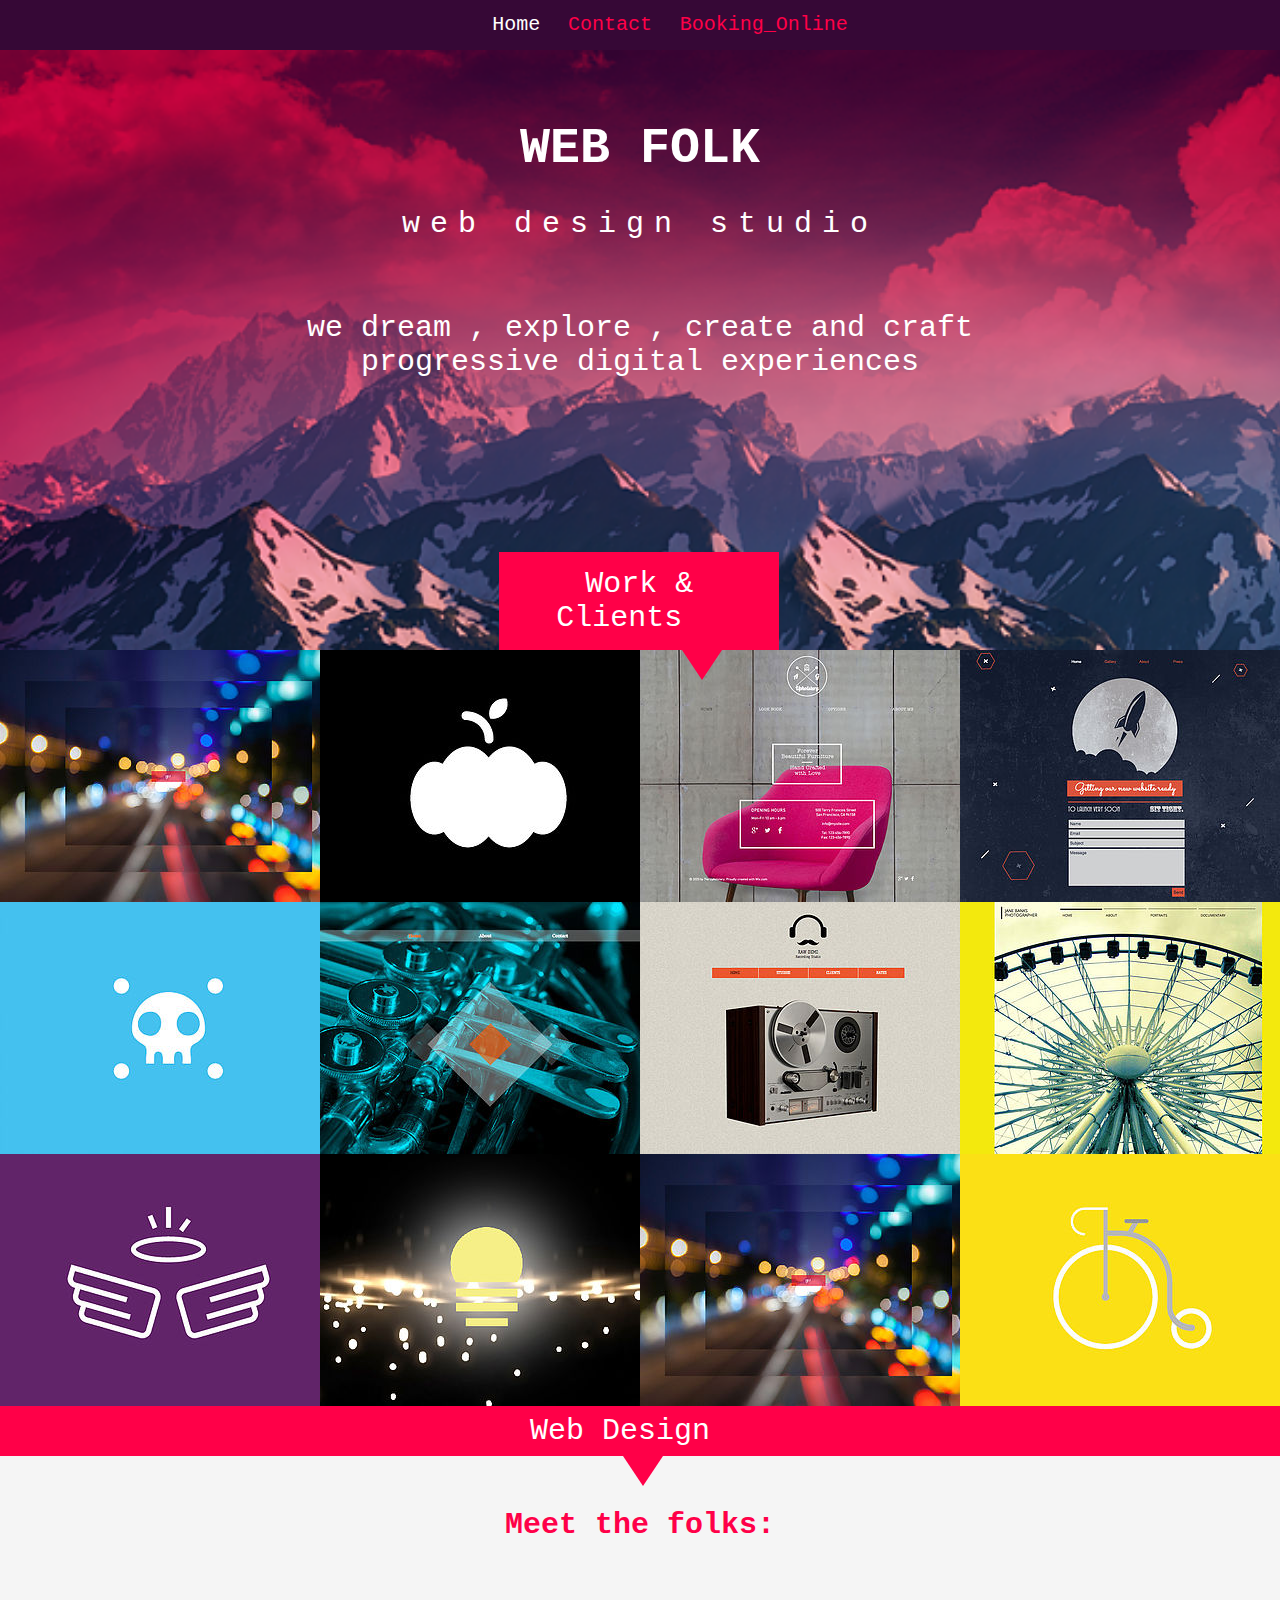
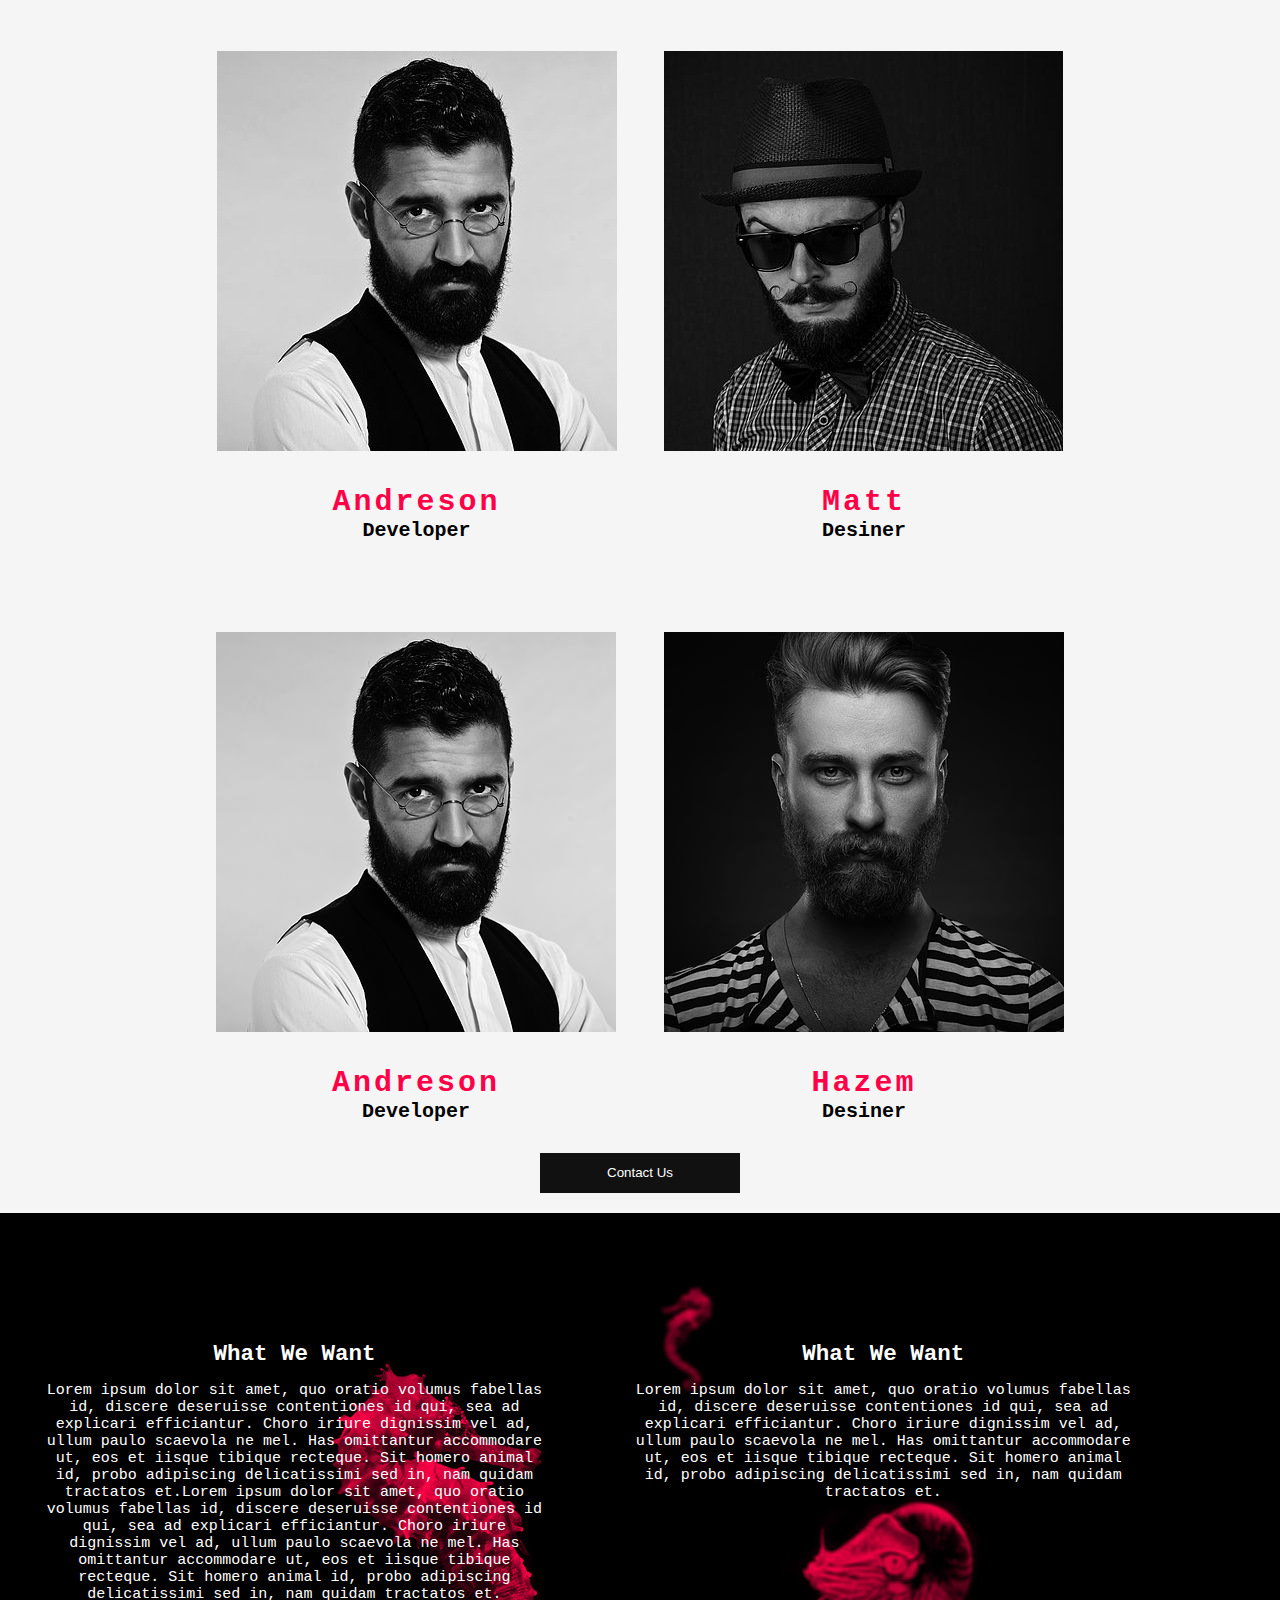
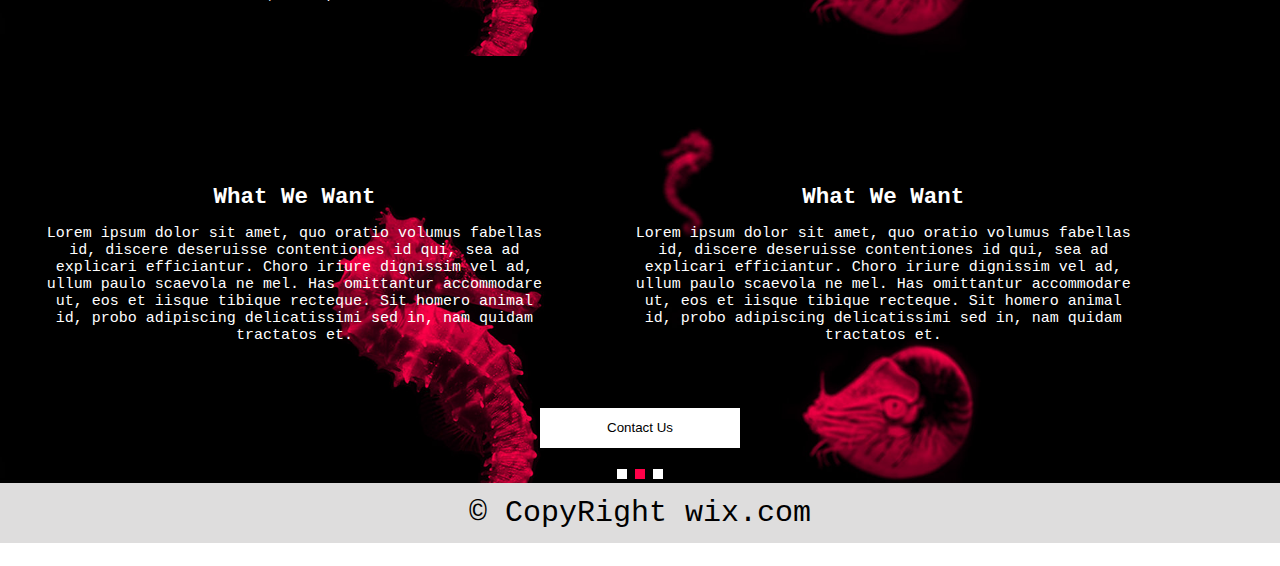
<file: index.html>
<!DOCTYPE html>
<html>
    <head>
        <meta charset="utf-8" />
        <meta name="description" content="My Tempelet" />
        <title>Hello!</title>
        <link rel="stylesheet" href="css/style.css" />
        <link rel="shortcut icon" href="images/favicon.ico" type="image/x-icon">
    </head>
    <body>
        <!--Start NavBar-->
        <div class="navbar">
            <ul>
                <li><a class="active" href="index.html">Home</a></li>
                <li><a href="contact.html">Contact</a></li>
                <li><a href="book online.html">Booking_Online</a></li>
            </ul>
        </div>
        <!--End NavBar-->
        
        <!--Start Carsoul-->
        <div class="web">
            <div class="folk">
                <h1>Web folk</h1>
                <p>web design studio</p>
            </div>
            <div class="dream">
                <p>
                    we dream , explore , create and craft <br />
                    progressive digital experiences
                </p>
            </div>
            <div class="work">
                Work &amp; Clients
            </div>
        </div>
        <!--End Carsoul-->
        <!--Start Photos-->
        <div class="photo">
            <div class="img">
                <div class="over">
                </div>
            </div>
            <div class="img i-1">
                <div class="over">
                </div>
            </div>
            <div class="img i-2">
                <div class="over">
                </div>
            </div>
            <div class="img i-3">
                <div class="over">
                </div>
            </div>
            <div class="img i-4">
                <div class="over">
                </div>
            </div>
            <div class="img i-5">
                <div class="over">
                </div>
            </div>
            <div class="img i-6">
                <div class="over">
                </div>
            </div>
            <div class="img i-7">
                <div class="over">
                </div>
            </div>
            <div class="img i-8">
                <div class="over">
                </div>
            </div>
            <div class="img i-9">
                <div class="over">
                </div>
            </div>
            <div class="img i-10">
                <div class="over">
                </div>
            </div>
            <div class="img i-11">
                <div class="over">
                </div>
            </div>
            <div class="clearfix"></div>
        </div>
        <!--End Photos-->
        <!--Start Meet The Folk-->
        <div class="meet">
            <div class="headmeet">Web Design</div>
            <h2>Meet the folks:</h2>
            <div class="meet_image">
                <img src="images/Person_1.jpg" alt="person_1" />
                <h3>Andreson</h3>
                <p>Developer</p>
            </div>
            <div class="meet_image">
                <img src="images/Person_2.jpg" alt="person_2" />
                <h3>Matt</h3>
                <p>Desiner</p>
            </div>
            <br />
            <div class="meet_image">
                <img src="images/Person_1.jpg" alt="person_1" />
                <h3>Andreson</h3>
                <p>Developer</p>
            </div>
            <div class="meet_image">
                <img src="images/Person_3.jpg" alt="person_3" />
                <h3>Hazem</h3>
                <p>Desiner</p>
            </div>
            <div class="clearfix"></div>
            <button>Contact Us</button>
        </div>        
        <!--End Meet The Folk-->
        
        <!--Start End home-->
        <div class="end">
            <div class="content">
                <h2>What We Want</h2>
                <p>Lorem ipsum dolor sit amet, quo oratio volumus fabellas id, discere deseruisse contentiones id qui, sea ad explicari efficiantur. Choro iriure dignissim vel ad, ullum paulo scaevola ne mel. Has omittantur accommodare ut, eos et iisque tibique recteque. Sit homero animal id, probo adipiscing delicatissimi sed in, nam quidam tractatos et.Lorem ipsum dolor sit amet, quo oratio volumus fabellas id, discere deseruisse contentiones id qui, sea ad explicari efficiantur. Choro iriure dignissim vel ad, ullum paulo scaevola ne mel. Has omittantur accommodare ut, eos et iisque tibique recteque. Sit homero animal id, probo adipiscing delicatissimi sed in, nam quidam tractatos et.</p>
            </div>
            <div class="content">
                <h2>What We Want</h2>
                <p>Lorem ipsum dolor sit amet, quo oratio volumus fabellas id, discere deseruisse contentiones id qui, sea ad explicari efficiantur. Choro iriure dignissim vel ad, ullum paulo scaevola ne mel. Has omittantur accommodare ut, eos et iisque tibique recteque. Sit homero animal id, probo adipiscing delicatissimi sed in, nam quidam tractatos et.</p>
            </div>
        </div>
        <div class="end">
            <div class="content">
                <h2>What We Want</h2>
                <p>Lorem ipsum dolor sit amet, quo oratio volumus fabellas id, discere deseruisse contentiones id qui, sea ad explicari efficiantur. Choro iriure dignissim vel ad, ullum paulo scaevola ne mel. Has omittantur accommodare ut, eos et iisque tibique recteque. Sit homero animal id, probo adipiscing delicatissimi sed in, nam quidam tractatos et.</p>
            </div>
            <div class="content">
                <h2>What We Want</h2>
                <p>Lorem ipsum dolor sit amet, quo oratio volumus fabellas id, discere deseruisse contentiones id qui, sea ad explicari efficiantur. Choro iriure dignissim vel ad, ullum paulo scaevola ne mel. Has omittantur accommodare ut, eos et iisque tibique recteque. Sit homero animal id, probo adipiscing delicatissimi sed in, nam quidam tractatos et.</p>
            </div>
            <button>Contact Us</button>
            <br />
            <div class="bolt">
                <span></span>
                <span class="active"></span>
                <span></span>
            </div>
        </div>
        <!--End End home-->
        
        <!--Start Footer-->
        <div class="footer">
            &copy; CopyRight wix.com
        </div>
        <!--End Footer-->
    </body>
</html>
</file>
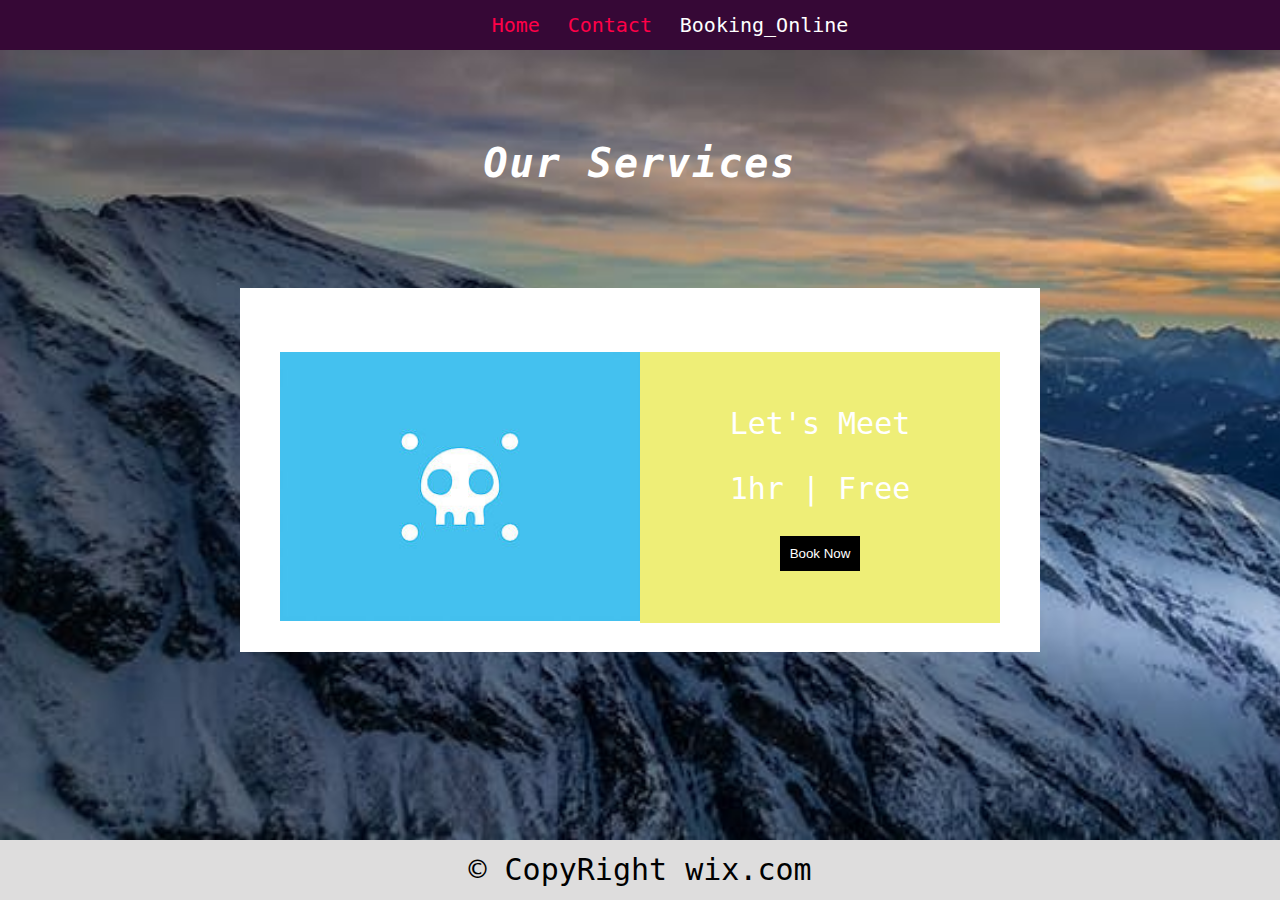
<file: book online.html>
<!DOCTYPE html>
<html>
    <head>
        <meta charset="utf-8" />
        <meta name="description" content="My Tempelet" />
        <title>Hello!</title>
        <link rel="stylesheet" href="css/style.css" />
        <link rel="shortcut icon" href="images/favicon.ico" type="image/x-icon">
    </head>
    <body>
        <!--Start NavBar-->
        <div class="navbar">
            <ul>
                <li><a href="index.html">Home</a></li>
                <li><a href="contact.html">Contact</a></li>
                <li><a class="active" href="book online.html">Booking_Online</a></li>
            </ul>
        </div>
        <!--End NavBar-->
        <!--Start Contact-->
        <div class="contact">
            <h1>Our Services</h1>
            <div class="cover">
                <div class="left">
                    <img src="images/image_5.jpg" alt="image1" />
                </div>
                <div class="right">
                    <p>Let's Meet</p>
                    <p>1hr | Free</p>
                    <button>Book Now</button>
                </div>
            </div>
        </div>
        <!--End Contact-->
        <!--Start Footer-->
        <div class="footer">
            &copy; CopyRight wix.com
        </div>
        <!--End Footer-->
    </body>
</html>
</file>
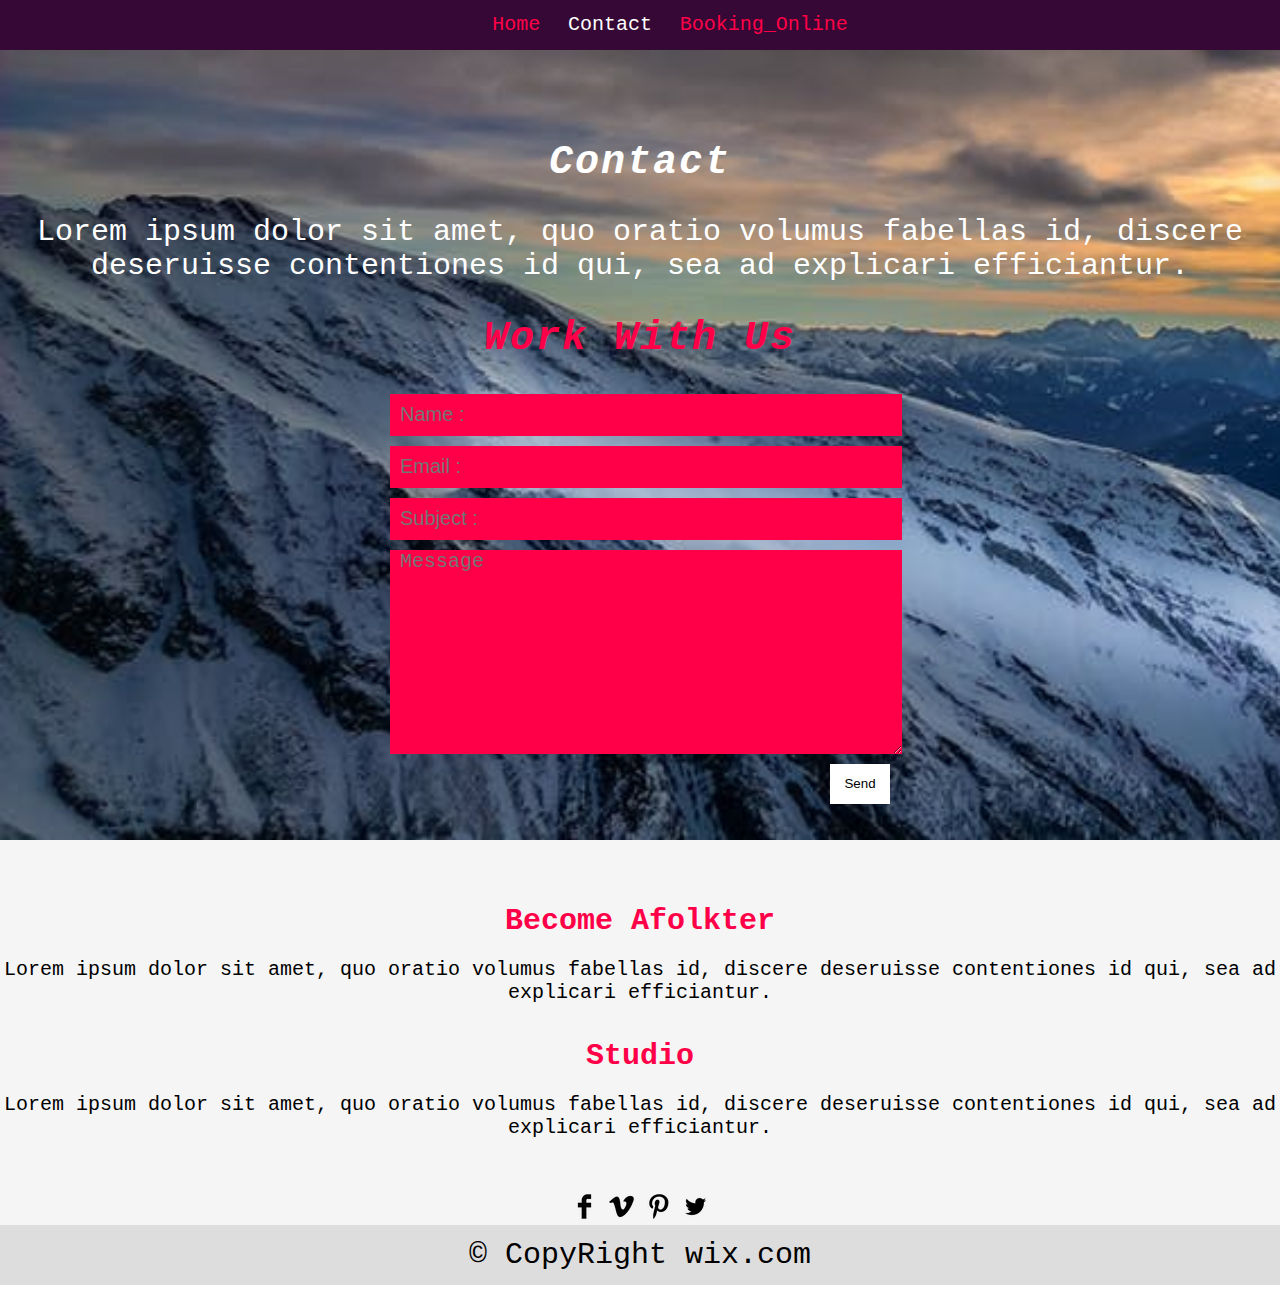
<file: contact.html>
<!DOCTYPE html>
<html>
    <head>
        <meta charset="utf-8" />
        <meta name="description" content="My Tempelet" />
        <title>Hello!</title>
        <link rel="stylesheet" href="css/style.css" />
        <link rel="shortcut icon" href="images/favicon.ico" type="image/x-icon">
    </head>
    <body>
        <!--Start NavBar-->
        <div class="navbar">
            <ul>
                <li><a href="index.html">Home</a></li>
                <li><a class="active" href="contact.html">Contact</a></li>
                <li><a href="book online.html">Booking_Online</a></li>
            </ul>
        </div>
        <!--End NavBar-->
        <!--Start Contact-->
        <div class="contact">
            <h1>Contact</h1>
            <p>Lorem ipsum dolor sit amet, quo oratio volumus fabellas id, discere deseruisse contentiones id qui, sea ad explicari efficiantur.</p>
            <div class="form">
                <h2>Work With Us</h2>
                <form>
                    <input type="text" name="userName" placeholder="Name :"/>
                    <input type="text" name="Email" placeholder="Email :" />
                    <input type="text" name="subject" placeholder="Subject : " />
                    <textarea rows="10" cols="15" placeholder="Message"></textarea>
                    <input type="submit" value="Send" />
                </form>
            </div>
        </div>
        <!--End Contact--> 
        <!--Start Become-->
        <div class="become">
            <h2>Become Afolkter</h2>
            <p>Lorem ipsum dolor sit amet, quo oratio volumus fabellas id, discere deseruisse contentiones id qui, sea ad explicari efficiantur.</p>
            <Br />
            <h2>Studio</h2>
            <p>Lorem ipsum dolor sit amet, quo oratio volumus fabellas id, discere deseruisse contentiones id qui, sea ad explicari efficiantur.</p>
            <br />
            <p class="links">
                <a href="#"><img src="images/img_1.png" alt="icon1" /></a>
                <a href="#"><img src="images/img_2.png" alt="icon2" /></a>
                <a href="#"><img src="images/img_3.png" alt="icon3" /></a>
                <a href="#"><img src="images/img_4.png" alt="icon4" /></a>
            </p>
        </div>
        <!--End Contact-->
        <!--Start Footer-->
        <div class="footer">
            &copy; CopyRight wix.com
        </div>
        <!--End Footer-->
    </body>
</html>
</file>
<file: css/style.css>
body {margin: 0;padding: 0;font-family: monospace}

.clearfix {clear: both}
/*Start NavBar*/
.navbar {width: 100%;height: 50px;background: #360836}

.navbar ul {list-style: none;text-align: center;line-height: 50px;margin: 0}

.navbar ul li {display: inline-block}

.navbar ul li a {color: #FF0048;text-decoration: none;margin-left: 20px;font-size: 20px}

.navbar ul li a.active {color:#FFF}

/*End NavBar*/
/*Start Carsoul*/
.web {
    width: 100%;
    height: 600px;
    background-image: url("../images/cover.png");
    background-size: cover;
    text-align: center;
    position: relative
}
.web .folk {padding-top: 70px;margin-bottom: 70px}

.web .folk h1 {margin: 0;padding: 0;font-size: 50px;color: #FFF;text-transform: uppercase}

.web .folk p {letter-spacing: 10px;font-size: 30px;color: #FFF}

.web .dream p {color: #FFF;font-size: 30px}

.web .work {
    color: #FFF;
    position: absolute;
    bottom: 0;
    left: 39%;
    background-color: #FF0048;
    padding: 15px;
    width: 250px;
    font-size: 30px
}
.web .work:after {
    content: "";
    border-top: 30px solid #FF0048;
    border-right: 20px solid transparent;
    border-left: 20px solid transparent;
    position: relative;
    top: 79px;
    left: 0
}
/*End Carsoul*/

/*Start Photos*/
.photo {width: 100%}

.photo .img {width: 25%;height: 252px;float: left;background-image: url(../images/image_1.jpg)}

.photo .img .over {width: 100%;height: 100%;background: rgba(0,0,0,0.5);opacity: 0}

.photo .img:hover .over{opacity: 1}

.photo .i-1 {background-image: url(../images/image_2.jpg)}

.photo .i-2 {background-image: url(../images/image_3.jpg)}

.photo .i-3 {background-image: url(../images/image_4.jpg)}

.photo .i-4 {background-image: url(../images/image_5.jpg)}

.photo .i-5 {background-image: url(../images/image_6.jpg)}

.photo .i-6 {background-image: url(../images/image_7.jpg)}

.photo .i-7 {background-image: url(../images/image_8.jpg)}

.photo .i-8 {background-image: url(../images/image_9.jpg)}

.photo .i-9 {background-image: url(../images/image_10.jpg)}

.photo .i-10 {background-image: url(../images/image_11.jpg)}

.photo .i-11 {background-image: url(../images/image_12.jpg)}

/*End Photos*/

/*Start Meet The Folk*/
.meet {
    width: 100%;
    height: auto;
    position: relative;
    text-align: center;
    background-color: #F5F5F5;
    padding-bottom: 20px
}
.meet .headmeet {
    position: absolute;
    top: 0;
    background-color: #FF0048;
    width: 100%;
    height: 50px;
    text-align: center;
    color: #FFF;
    font-size: 30px;
    line-height: 50px
}
.meet .headmeet:after {
    content: "";
    border-top: 30px solid #FF0048;
    border-right: 20px solid transparent;
    border-left: 20px solid transparent;
    position: relative;
    top: 72px;
    left: -87px
}
.meet h2 {
    margin: 0;
    padding-top: 8%;
    padding-bottom: 3%;
    color: #FF0048;
    font-size: 30px;
    font-weight: bold;
}
.meet .meet_image {display: inline-block;margin-top: 50px;padding: 20px}

.meet .meet_image h3 {color: #FF0048;font-size: 30px;letter-spacing: 3px;margin-bottom: 0}

.meet .meet_image p {font-size: 20px;font-weight: bold;margin: 0}

.meet button {
    width: 200px;
    height: 40px;
    background-color: #111;
    color: #FFF;
    border: 0;
    margin-top: 10px;
    cursor: pointer;
}
/*End Meet The Folk*/

/*Start End home*/
.end {
    width: 100%;
    height: auto;
    background-image: url(../images/Cover_2.jpg);
    background-size: cover;
    text-align: center;
    padding-top: 7%;
    overflow: hidden
}
.end .content {width: 40%;float: left;color: #FFF;font-size: 15px;padding: 3%}

.end .content h2 {margin: 0;padding: 0}

.end button {
    width: 200px;
    height: 40px;
    background-color: #FFF;
    color: #000;
    border: 0;
    margin-top: 10px;
    cursor: pointer;
}
.end .bolt {text-align: center;margin-top: 20px}

.end .bolt span {width: 10px;height: 10px;display: inline-block;background-color: #FFF}

.end .bolt span.active,
.end .bolt span:hover{background-color: #FF0048}

/*End End home*/
/*Start Footer*/
.footer {
    width: 100%;
    height: 60px;
    line-height: 60px;
    background-color: #DEDDDD;
    text-align: center;
    font-size: 30px
}
/*End Footer*/

/**********************************Contact.html***************************************/
/*Start Start*/
.contact {
    width: 100%;
    height: 700px;
    background-image: url(../images/alps-mountain.jpeg);
    background-size: cover;
    text-align: center;
    padding-top: 7%
}
.contact h1 {
    margin-top: 0;
    font-size: 40px;
    font-style: italic;
    letter-spacing: 2px;
    font-weight: bold;
    color: #FFF;
}
.contact p {font-size: 30px;color: #FFF}

.contact .form {width: 500px;height: 500px;margin: auto}

.contact .form h2 {color: #FF0048;font-size: 40px;font-style: italic;letter-spacing: 2px;font-weight: bold}

.contact .form input[type="text"] , textarea {
    display: block;
    width: 100%;
    height: 40px;
    margin-bottom: 10px;
    border: 0;
    background-color: #FF0048;
    line-height: 20px;
    color: #FFF;
    font-size: 20px;
    padding-left: 10px
}
.contact .form textarea {height: 200px}

.contact .form input[type="submit"] {
    float: right;
    border: 0;
    background-color: #FFF;
    cursor: pointer;
    width: 60px;
    height: 40px
}
/*End Contact*/

/*Start Become*/
.become {width: 100%;height: auto;background-color: #F5F5F5;text-align: center;padding-top: 5%}

.become h2 {margin: 0;font-size: 30px;color: #FF0048}

.become p {font-size: 20px}

.become .links {margin-bottom: 0}
/*End Become*/

/**********************************book online.html***************************************/
.contact .cover {
    background-color: #FFF;
    width: 800px;
    height: 300px;
    margin: auto;
    margin-top: 8%;
    padding-top: 5%
}
.contact .cover .left {float: left;width: 45%;margin-left: 5%;height: 250px}

.contact .cover .left img {width: 100%}

.contact .cover .right {
    width: 45%;
    height: 247px;
    float: right;
    padding-top: 3%;
    margin-right: 5%;
    background-color: #EE7;
}
.contact .cover .right button {
    background-color: #000;
    color: #FFF;
    border: 0;
    padding: 10px;
    cursor: pointer
}
</file>
